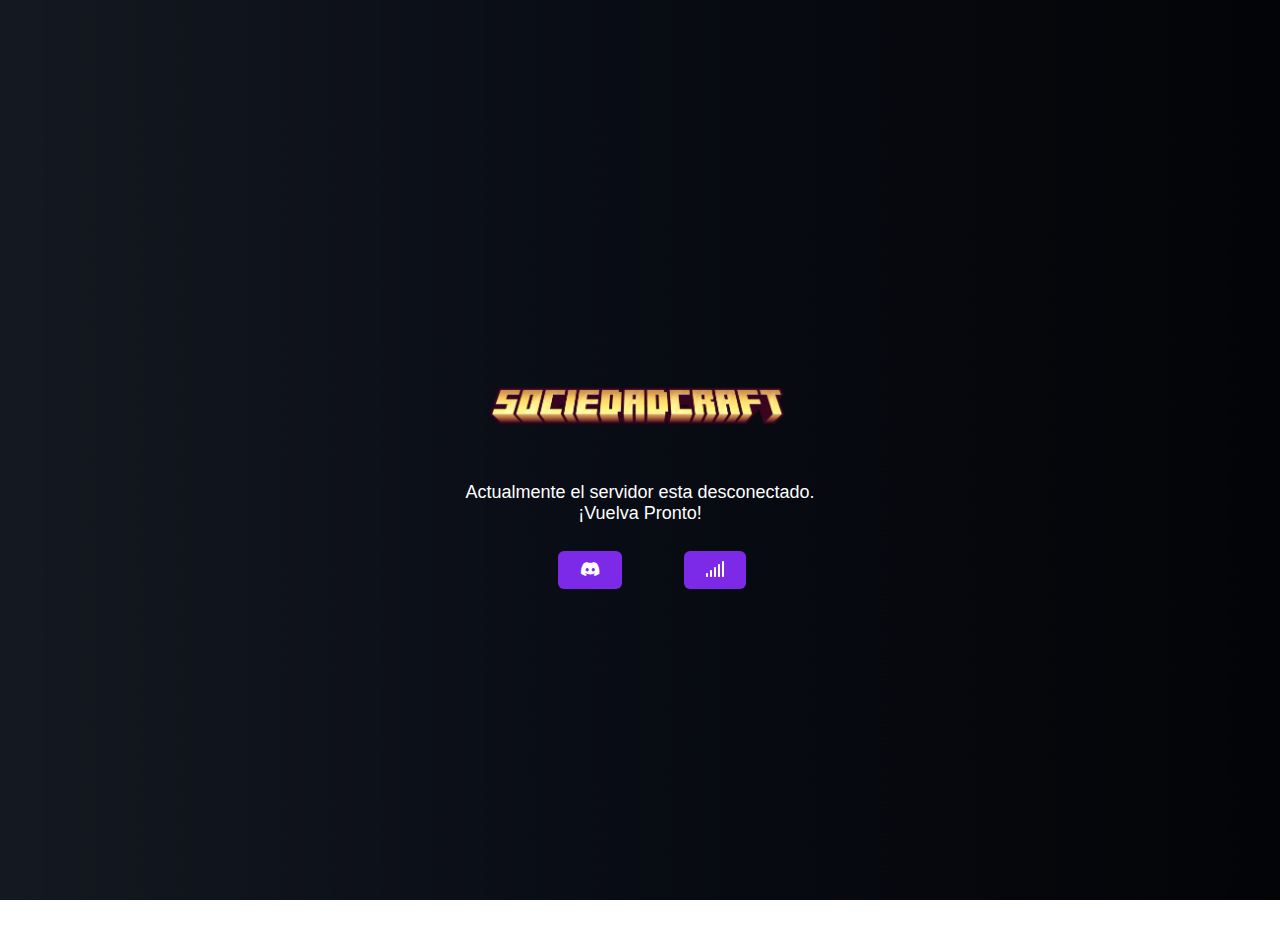
<file: index.html>
<!DOCTYPE html>
<html lang="es">
<head>
    <meta charset="UTF-8">
    <meta name="viewport" content="width=device-width, initial-scale=1.0">
    <title>SociedadCraft Desconectado</title>
    <link rel="stylesheet" href="/css/mantenimiento.css">
    <link rel="stylesheet" href="https://cdnjs.cloudflare.com/ajax/libs/font-awesome/6.0.0-beta3/css/all.min.css">
</head>
<body>
    <div class="overlay">
        <div class="content">
            <img src="img/logo.png" alt="SociedadCraft" width="300">
            <p>Actualmente el servidor esta desconectado. <br>¡Vuelva Pronto!</br></p>
        </div>
        <a href="https://discord.com/invite/PSvuuCyZ99" class="button">
            <i class="fa-brands fa-discord"></i>
        </a>
        <a href="status.html" class="button_status">
            <i class="fa-brands fas fa-signal"></i>
        </a> 
    </div>
</body>
</html>
</file>
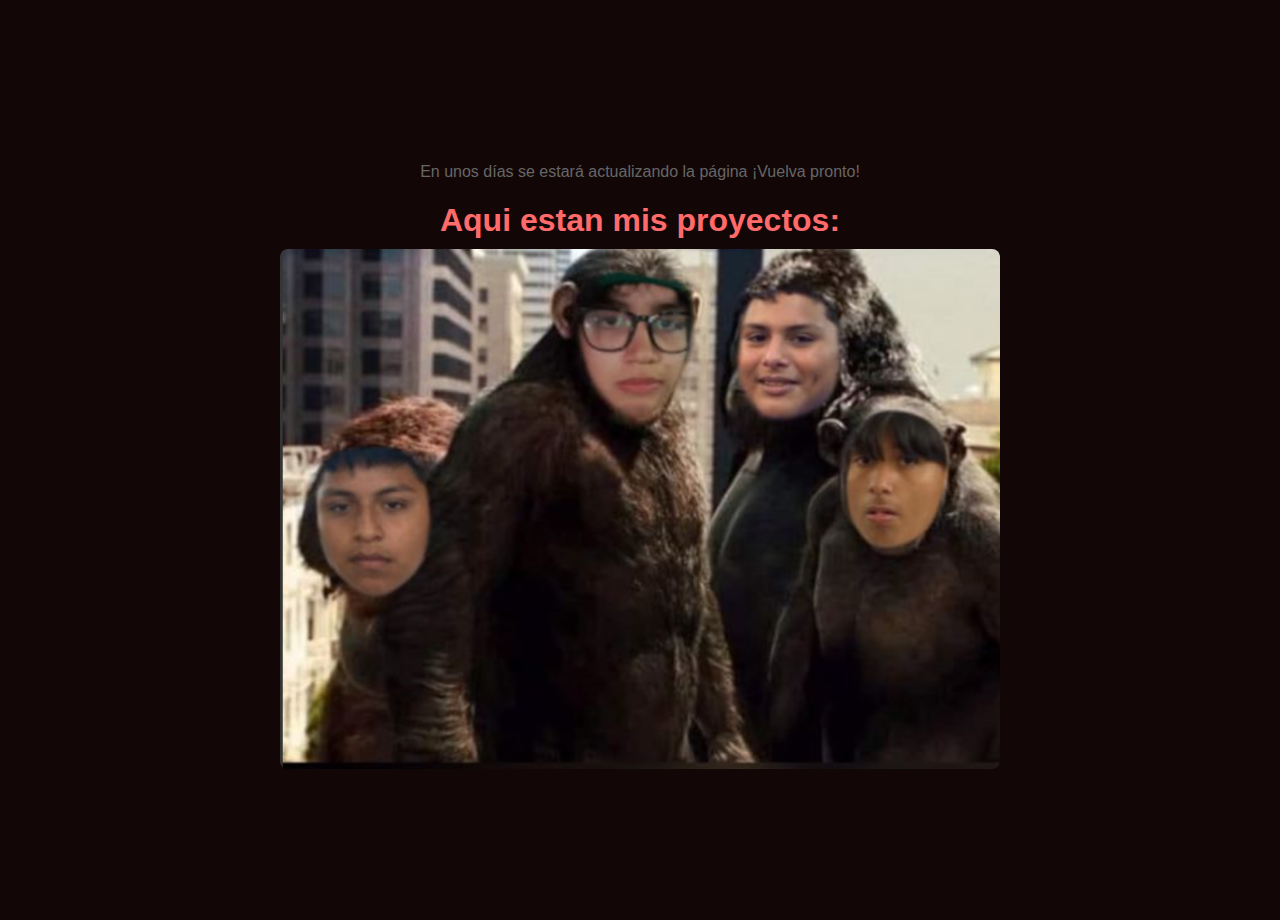
<file: proyectos.html>
<!DOCTYPE html>
<html lang="es">
<head>
    <meta charset="UTF-8">
    <meta name="viewport" content="width=device-width, initial-scale=1.0">
    <link rel="apple-touch-icon" sizes="180x180" href="img/favicon/apple-touch-icon.png">
    <link rel="icon" type="image/png" sizes="32x32" href="img/favicon/favicon-32x32.png">
    <link rel="icon" type="image/png" sizes="16x16" href="img/favicon/favicon-32x32.png">
    <link rel="manifest" href="img/favicon/site.webmanifest">
    <title>Mis proyectos</title>
    <link rel="stylesheet" href="/css/proyectos.css">
</head>
<body>
    <div class="container">
        <p id="description">En unos días se estará actualizando la página ¡Vuelva pronto!</p>
        <h1 id="status-message">Aqui estan mis proyectos:</h1>
        <img src="img/reales.png" alt="Reales" class="responsive-img"/>
    </div>
</body>
</html>
</file>
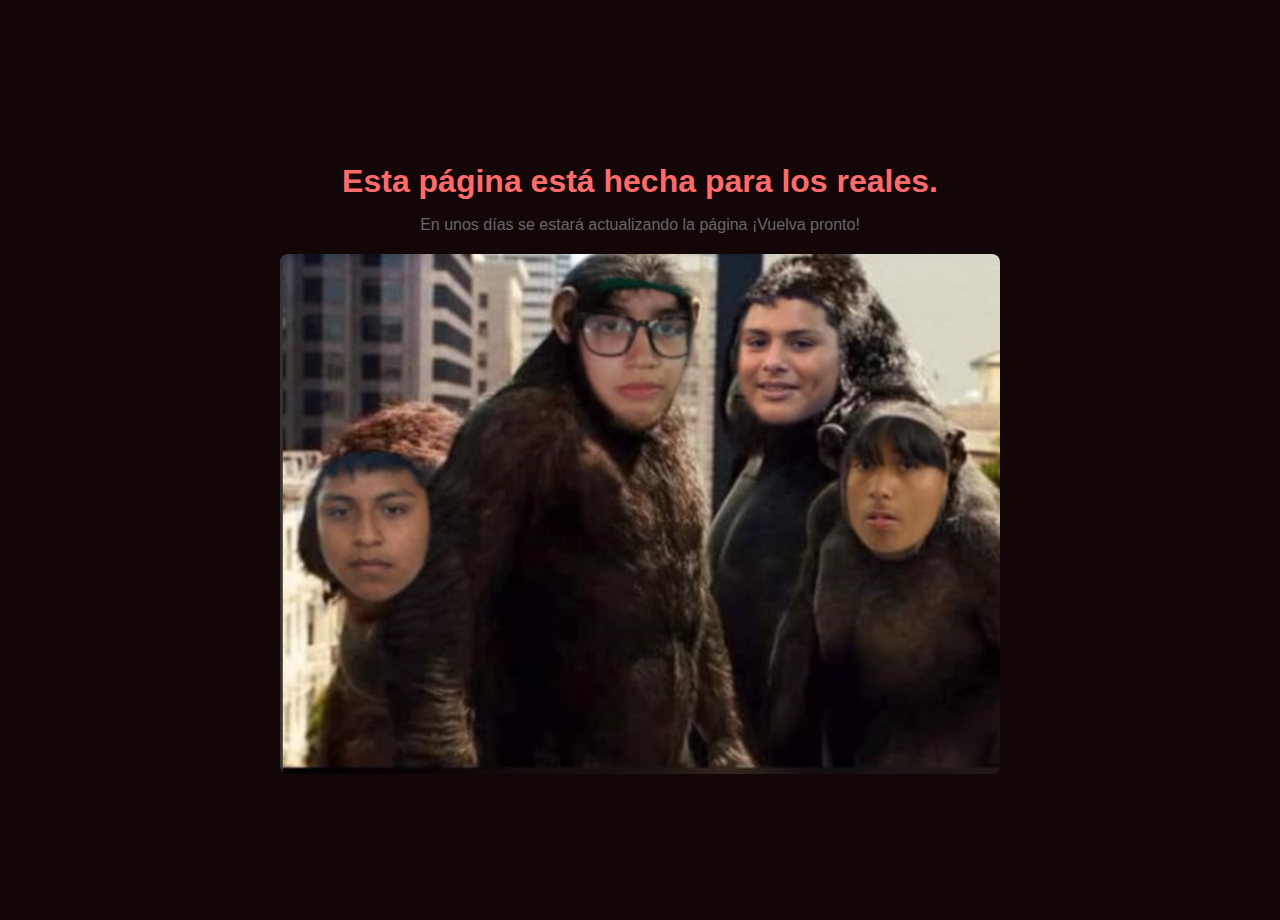
<file: reales.html>
<!DOCTYPE html>
<html lang="es">
<head>
    <meta charset="UTF-8">
    <meta name="viewport" content="width=device-width, initial-scale=1.0">
    <title>Página en Mantenimiento</title>
    <link rel="stylesheet" href="/css/reales.css">
</head>
<body>
    <div class="container">
        <h1 id="status-message">Esta página está hecha para los reales.</h1>
        <p id="description">En unos días se estará actualizando la página ¡Vuelva pronto!</p>
        <img src="img/reales.png" alt="Reales" class="responsive-img"/>
    </div>
</body>
</html>
</file>
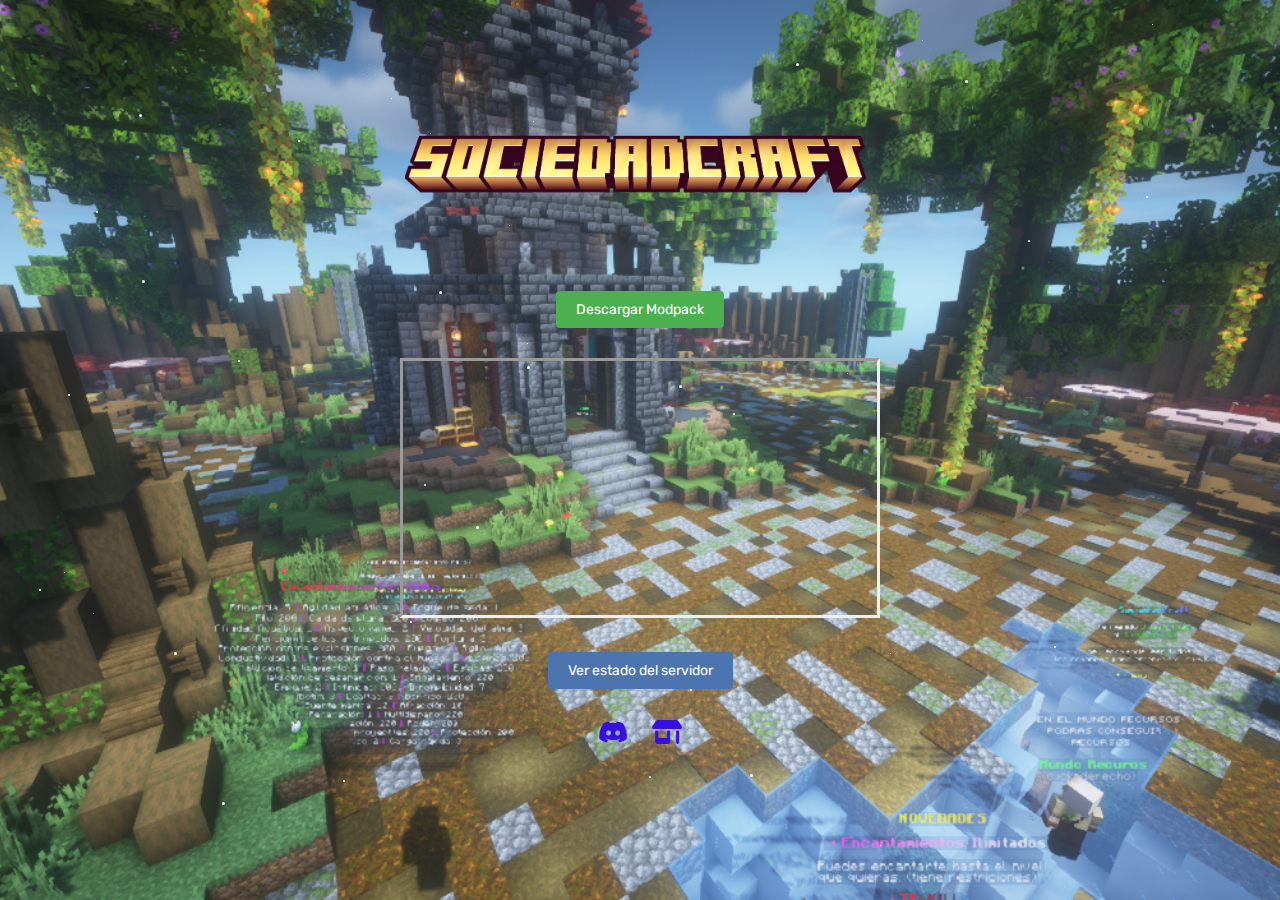
<file: sociedadcraft.html>
<!DOCTYPE html>
<html lang="es">
<head>
    <title>SociedadCraft</title>
    <meta name="description" content="SociedadCraft es un servidor de mods. Puedes unirte con esta IP: 'sociedadcraft.lat'.">
    <meta property="og:title" content="SociedadCraft - Pagina oficial">
    <meta property="og:site_name" content="SociedadCraft">
    <meta property="og:description" content="SociedadCraft es un servidor de mods. Puedes unirte con esta IP: 'sociedadcraft.lat'.">
    <meta property="og:image" content="img/5.jpg">
    <meta property="og:url" content="https://www.sociedadcraft.lat">
    <meta name="twitter:card" content="summary_large_image">
    <meta name="viewport" content="width=device-width, initial-scale=1.0">
    <meta charset="utf-8">
    <link rel="preconnect" href="https://fonts.googleapis.com">
    <link rel="preconnect" href="https://fonts.gstatic.com" crossorigin>
    <link href="https://fonts.googleapis.com/css2?family=Rubik:ital,wght@0,300..900;1,300..900&display=swap" rel="stylesheet">
    <link rel="stylesheet" href="css/inicio.css">
    <link rel="stylesheet" href="https://cdnjs.cloudflare.com/ajax/libs/font-awesome/6.0.0-beta3/css/all.min.css">
</head>
<body>
    <div class="background-container">
        <div class="background-image" style="background-image: url('img/1.jpg');"></div>
        <div class="background-image" style="background-image: url('img/2.jpg');"></div>
        <div class="background-image" style="background-image: url('img/3.jpg');"></div>
        <div class="background-image" style="background-image: url('img/4.jpg');"></div>
        <div class="background-image" style="background-image: url('img/5.jpg');"></div>
        <div class="background-image" style="background-image: url('img/6.jpg');"></div>
    </div>

    <div class="container fade-in">
        <div class="logo bounce-in">
            <img src="img/logo.png" alt="SociedadCraft">
        </div>
        <div class="updates-button fade-in">
            <button onclick="window.location.href='files/SociedadCraft.mrpack'">Descargar Modpack</button>
        </div>
		<div class="promo-video">
            <iframe width="480" height="260" src="https://www.youtube.com/embed/wZCHKF3-VnQ?si=jBsyFP4yAgmNczSo" frameborder="0" allow="accelerometer; autoplay; clipboard-write; encrypted-media; gyroscope; picture-in-picture" allowfullscreen></iframe>
        </div>
		<div class="boton fade-in">
            <button onclick="window.location.href='status.html'">Ver estado del servidor</button>
        </div>
        <div class="social-media">
            <a href="https://discord.gg/PSvuuCyZ99" target="_blank"><i class="fab fa-discord"></i></a>
            <a href="http://tienda.sociedadcraft.lat/" target="_blank"><i class="fa-solid fa-shop"></i></a>
        </div>

    </div>

    <script src="https://ajax.googleapis.com/ajax/libs/jquery/3.6.0/jquery.min.js"></script>
    <script src="js/firefly.js" type="text/javascript"></script>
    <script src="js/particulas.js" type="text/javascript"></script>

    <script>
        let currentIndex = 0;
        const images = document.querySelectorAll('.background-image');
        const changeBackground = () => {
            images[currentIndex].classList.remove('active');
            currentIndex = (currentIndex + 1) % images.length;
            images[currentIndex].classList.add('active');
        };

        setInterval(changeBackground, 5000);
        images[currentIndex].classList.add('active');
    </script>
</body>
</html>
</file>
<file: css/mantenimiento.css>
body, html {
    margin: 0;
    padding: 0;
    height: 100%;
    font-family: Arial, sans-serif;
    color: #fff;
    text-align: center;
    background: url('/img/Gotham.jpg') no-repeat center center fixed;
    background-size: cover;
    overflow: hidden;
    
}

.overlay {
    background: rgba(0, 0, 0, 0.5);
    height: 100%;
    display: flex;
    justify-content: center;
    align-items: center;
    padding: 20px;
}

.content {
    max-width: 600px;
    margin: auto;
}

h1 {
    font-size: 36px;
    margin-bottom: 20px;
}

p {
    font-size: 18px;
    margin-bottom: 30px;
}


@media (max-width: 600px) {
    h1 {
        font-size: 28px;
    }

    p {
        font-size: 16px;
        margin-bottom: 40px;
    }

    .button {
        padding: 8px 16px;
        font-size: 14px;
        margin-top: 30px;
        max-width: 80%;
    }
}

@media (max-width: 320px) {
    p {
        font-size: 14px;
        margin-bottom: 50px;
    }

    .button {
        padding: 8px 16px;
        font-size: 12px;
        margin-top: 40px;
        max-width: 80%;
    }
}


.button {
    max-width: 600px;
    position: fixed;
    margin-top: 200px;
    margin-right: 100px;
    padding: 10px 22px;
    border-radius: 6px;
    border: none;
    color: #fff;
    cursor: pointer;
    background-color: #7d2ae8;
    transition: all 0.2s ease;              
  }
  
  .button:active {
    transform: scale(0.96);
  }
  
  .button:before,
  .button:after {
    position: absolute;
    content: "";
    width: 150%;
    left: 50%;
    height: 100%;
    transform: translateX(-50%);
    z-index: -1000;
    background-repeat: no-repeat;
  }
  
  .button:hover:before {
    top: -70%;
    background-image: radial-gradient(circle, #7d2ae8 20%, transparent 20%),
      radial-gradient(circle, transparent 20%, #7d2ae8 20%, transparent 30%),
      radial-gradient(circle, #7d2ae8 20%, transparent 20%),
      radial-gradient(circle, #7d2ae8 20%, transparent 20%),
      radial-gradient(circle, transparent 10%, #7d2ae8 15%, transparent 20%),
      radial-gradient(circle, #7d2ae8 20%, transparent 20%),
      radial-gradient(circle, #7d2ae8 20%, transparent 20%),
      radial-gradient(circle, #7d2ae8 20%, transparent 20%),
      radial-gradient(circle, #7d2ae8 20%, transparent 20%);
    background-size: 10% 10%, 20% 20%, 15% 15%, 20% 20%, 18% 18%, 10% 10%, 15% 15%,
      10% 10%, 18% 18%;
    background-position: 50% 120%;
    animation: greentopBubbles 0.6s ease;
  }
  
  @keyframes greentopBubbles {
    0% {
      background-position: 5% 90%, 10% 90%, 10% 90%, 15% 90%, 25% 90%, 25% 90%,
        40% 90%, 55% 90%, 70% 90%;
    }
  
    50% {
      background-position: 0% 80%, 0% 20%, 10% 40%, 20% 0%, 30% 30%, 22% 50%,
        50% 50%, 65% 20%, 90% 30%;
    }
  
    100% {
      background-position: 0% 70%, 0% 10%, 10% 30%, 20% -10%, 30% 20%, 22% 40%,
        50% 40%, 65% 10%, 90% 20%;
      background-size: 0% 0%, 0% 0%, 0% 0%, 0% 0%, 0% 0%, 0% 0%;
    }
  }
  
  .button:hover::after {
    bottom: -70%;
    background-image: radial-gradient(circle, #7d2ae8 20%, transparent 20%),
      radial-gradient(circle, #7d2ae8 20%, transparent 20%),
      radial-gradient(circle, transparent 10%, #7d2ae8 15%, transparent 20%),
      radial-gradient(circle, #7d2ae8 20%, transparent 20%),
      radial-gradient(circle, #7d2ae8 20%, transparent 20%),
      radial-gradient(circle, #7d2ae8 20%, transparent 20%),
      radial-gradient(circle, #7d2ae8 20%, transparent 20%);
    background-size: 15% 15%, 20% 20%, 18% 18%, 20% 20%, 15% 15%, 20% 20%, 18% 18%;
    background-position: 50% 0%;
    animation: greenbottomBubbles 0.6s ease;
  }
  
  @keyframes greenbottomBubbles {
    0% {
      background-position: 10% -10%, 30% 10%, 55% -10%, 70% -10%, 85% -10%,
        70% -10%, 70% 0%;
    }
  
    50% {
      background-position: 0% 80%, 20% 80%, 45% 60%, 60% 100%, 75% 70%, 95% 60%,
        105% 0%;
    }
  
    100% {
      background-position: 0% 90%, 20% 90%, 45% 70%, 60% 110%, 75% 80%, 95% 70%,
        110% 10%;
      background-size: 0% 0%, 0% 0%, 0% 0%, 0% 0%, 0% 0%, 0% 0%;
    }
  }

  .button_status {
    max-width: 600px;
    position: fixed;
    margin-top: 200px;
    margin-left: 150px;
    padding: 10px 22px;
    border-radius: 6px;
    border: none;
    color: #fff;
    cursor: pointer;
    background-color: #7d2ae8;
    transition: all 0.2s ease;              
  }
  
  .button_status:active {
    transform: scale(0.96);
  }
  
  .button_status:before,
  .button_status:after {
    position: absolute;
    content: "";
    width: 150%;
    left: 50%;
    height: 100%;
    transform: translateX(-50%);
    z-index: -1000;
    background-repeat: no-repeat;
  }
  
  .button_status:hover:before {
    top: -70%;
    background-image: radial-gradient(circle, #7d2ae8 20%, transparent 20%),
      radial-gradient(circle, transparent 20%, #7d2ae8 20%, transparent 30%),
      radial-gradient(circle, #7d2ae8 20%, transparent 20%),
      radial-gradient(circle, #7d2ae8 20%, transparent 20%),
      radial-gradient(circle, transparent 10%, #7d2ae8 15%, transparent 20%),
      radial-gradient(circle, #7d2ae8 20%, transparent 20%),
      radial-gradient(circle, #7d2ae8 20%, transparent 20%),
      radial-gradient(circle, #7d2ae8 20%, transparent 20%),
      radial-gradient(circle, #7d2ae8 20%, transparent 20%);
    background-size: 10% 10%, 20% 20%, 15% 15%, 20% 20%, 18% 18%, 10% 10%, 15% 15%,
      10% 10%, 18% 18%;
    background-position: 50% 120%;
    animation: greentopBubbles 0.6s ease;
  }
  
  @keyframes greentopBubbles {
    0% {
      background-position: 5% 90%, 10% 90%, 10% 90%, 15% 90%, 25% 90%, 25% 90%,
        40% 90%, 55% 90%, 70% 90%;
    }
  
    50% {
      background-position: 0% 80%, 0% 20%, 10% 40%, 20% 0%, 30% 30%, 22% 50%,
        50% 50%, 65% 20%, 90% 30%;
    }
  
    100% {
      background-position: 0% 70%, 0% 10%, 10% 30%, 20% -10%, 30% 20%, 22% 40%,
        50% 40%, 65% 10%, 90% 20%;
      background-size: 0% 0%, 0% 0%, 0% 0%, 0% 0%, 0% 0%, 0% 0%;
    }
  }
  
  .button_status:hover::after {
    bottom: -70%;
    background-image: radial-gradient(circle, #7d2ae8 20%, transparent 20%),
      radial-gradient(circle, #7d2ae8 20%, transparent 20%),
      radial-gradient(circle, transparent 10%, #7d2ae8 15%, transparent 20%),
      radial-gradient(circle, #7d2ae8 20%, transparent 20%),
      radial-gradient(circle, #7d2ae8 20%, transparent 20%),
      radial-gradient(circle, #7d2ae8 20%, transparent 20%),
      radial-gradient(circle, #7d2ae8 20%, transparent 20%);
    background-size: 15% 15%, 20% 20%, 18% 18%, 20% 20%, 15% 15%, 20% 20%, 18% 18%;
    background-position: 50% 0%;
    animation: greenbottomBubbles 0.6s ease;
  }
  
  @keyframes greenbottomBubbles {
    0% {
      background-position: 10% -10%, 30% 10%, 55% -10%, 70% -10%, 85% -10%,
        70% -10%, 70% 0%;
    }
  
    50% {
      background-position: 0% 80%, 20% 80%, 45% 60%, 60% 100%, 75% 70%, 95% 60%,
        105% 0%;
    }
  
    100% {
      background-position: 0% 90%, 20% 90%, 45% 70%, 60% 110%, 75% 80%, 95% 70%,
        110% 10%;
      background-size: 0% 0%, 0% 0%, 0% 0%, 0% 0%, 0% 0%, 0% 0%;
    }
  }
</file>
<file: css/proyectos.css>
body {
    font-family: Arial, sans-serif;
    background-color: #130606;
    display: flex;
    justify-content: center;
    align-items: center;
    height: 100vh;
    margin: 0;
    padding: 10px;
}

.container {
    text-align: center;
    padding: 20px;
    border-radius: 8px;
}

h1 {
    color: #ff6b6b;
    margin-bottom: 10px;
}

p {
    color: #666;
    margin-bottom: 20px;
}

.responsive-img {
    width: 100%;
    max-width: 720px;
    height: auto;
    border-radius: 8px;
}

/* Estilos específicos para dispositivos móviles */
@media (max-width: 600px) {
    h1 {
        font-size: 24px;
    }

    p {
        font-size: 16px;
    }

    .container {
        padding: 10px;
    }
}
</file>
<file: css/reales.css>
body {
    font-family: Arial, sans-serif;
    background-color: #130606;
    display: flex;
    justify-content: center;
    align-items: center;
    height: 100vh;
    margin: 0;
    padding: 10px;
}

.container {
    text-align: center;
    padding: 20px;
    border-radius: 8px;
}

h1 {
    color: #ff6b6b;
    margin-bottom: 10px;
}

p {
    color: #666;
    margin-bottom: 20px;
}

.responsive-img {
    width: 100%;
    max-width: 720px;
    height: auto;
    border-radius: 8px;
}

/* Estilos específicos para dispositivos móviles */
@media (max-width: 600px) {
    h1 {
        font-size: 24px;
    }

    p {
        font-size: 16px;
    }

    .container {
        padding: 10px;
    }
}
</file>
<file: css/inicio.css>
* {
	box-sizing: border-box;
}

body {
	background: linear-gradient(rgba(20, 26, 35,0.55),rgba(20, 26, 35, 0.55)),
				url("../img/5.jpg") no-repeat center center fixed;
	background-size: cover;
	font-family: "Open Sans", Helvetica;
	margin: 0;
	position: relative;
}

html, body {
	width: 100vw;
	height: 100vh;
	overflow-x: hidden;
	display: -webkit-box;
	display: -ms-flexbox;
	display: flex;
	-webkit-box-pack: center;
	    -ms-flex-pack: center;
	        justify-content: center;
	-webkit-box-align: center;
	    -ms-flex-align: center;
	        align-items: center;
			
}

a {
	text-decoration: none;
}

p {
	margin: 0;
	padding: 3px;
}

.container {
	text-align: center;
}

.logo img {
	width: 225px;
	-webkit-animation-name: logo;
	        animation-name: logo;
	-webkit-animation-duration: 5s;
	        animation-duration: 5s;
	-webkit-animation-iteration-count: infinite;
	        animation-iteration-count: infinite;
	-webkit-animation-timing-function: ease-in-out;
	        animation-timing-function: ease-in-out;
}


@-webkit-keyframes logo {
	0% {
		-webkit-transform: scale(1);
		        transform: scale(1);
	}
	50% {
		-webkit-transform: scale(1.07);
		        transform: scale(1.07);
	}
	100% {
		-webkit-transform: scale(1);
		        transform: scale(1);
	}
}

@keyframes logo {
	0% {
		-webkit-transform: scale(1);
		        transform: scale(1);
	}
	50% {
		-webkit-transform: scale(1.07);
		        transform: scale(1.07);
	}
	100% {
		-webkit-transform: scale(1);
		        transform: scale(1);
	}
}
.title {
	font-weight: bold;
	font-size: 17px;
	color: white;
}

.subtitle {
	color: #cfcfcf;
	font-size: 12px;
}

.title,
.subtitle {
	margin: 0;
	padding: 0;
}


@media(min-width: 400px) {
	.logo img {
		width: 280px;
	}
}

@media(min-width: 1250px) {
	.title {
		font-size: 24px;
	}

	.subtitle {
		font-size: 15px;
	}

	.logo img {
		width: 470px;
	}

	.logo {
		margin-bottom: 28px;
	}
	.img {
		width: 100%;
	}
}

@media(min-width: 1000px) {
	.items {
		-webkit-box-pack: center;
		    -ms-flex-pack: center;
		        justify-content: center;
	}

	.item:not(:first-child) {
		margin-left: 90px;
	}
}

@keyframes fadeIn {
    from {
        opacity: 0;
    }
    to {
        opacity: 1;
    }
}

.fade-in {
    animation: fadeIn 2s ease-in-out;
}

@keyframes pulse {
    0% {
        transform: scale(1);
    }
    50% {
        transform: scale(1.05);
    }
    100% {
        transform: scale(1);
    }
}

.updates-button button {
    background-color: #4CAF50;
    border: none;
    color: white;
    padding: 10px 20px;
    text-align: center;
    text-decoration: none;
    display: inline-block;
    font-size: 14px;
    font-family: 'Rubik', sans-serif;
    margin: 10px 0;
    cursor: pointer;
    border-radius: 4px;
    transition: background-color 0.3s ease;
}

.updates-button button:hover {
    background-color: #45a049;
    animation: pulse 0.5s ease-in-out;
}
.boton button {
background-color: #4c74af;
border: none;
color: white;
padding: 10px 20px;
text-align: center;
text-decoration: none;
display: inline-block;
font-size: 14px;
font-family: 'Rubik', sans-serif;
margin: 10px 0;
cursor: pointer;
border-radius: 4px;
transition: background-color 0.3s ease;
}
.boton button:hover {
background-color: #0fa7e4;
animation: pulse 0.5s ease-in-out;
}


@keyframes bounceIn {
    from, 20%, 40%, 60%, 80%, to {
        animation-timing-function: cubic-bezier(0.215, 0.610, 0.355, 1.000);
    }

    0% {
        opacity: 0;
        transform: translate3d(0, -3000px, 0);
    }

    60% {
        opacity: 1;
        transform: translate3d(0, 25px, 0);
    }

    80% {
        transform: translate3d(0, -10px, 0);
    }

    to {
        transform: translate3d(0, 0, 0);
    }
}

.bounce-in {
    animation: bounceIn 2s ease;
}

body {
    margin: 0;
    padding: 0;
    height: 100vh;
    display: flex;
    flex-direction: column;
    justify-content: center;
    align-items: center;
    text-align: center;
    font-family: 'Open Sans', sans-serif;
    color: white;
    transition: background-image 5s ease-in-out;
}

.container {
    z-index: 1;
}

.background-container {
    position: absolute;
    top: 0;
    left: 0;
    width: 100%;
    height: 100%;
    overflow: hidden;
    z-index: 0;
}

.background-image {
    position: absolute;
    top: 0;
    left: 0;
    width: 100%;
    height: 100%;
    background-size: cover;
    background-position: center;
    opacity: 0;
    transition: opacity 2s ease-in-out;
}

.background-image.active {
    opacity: 1;
}

.social-media {
    margin: 20px 0;
}

.social-media a {
    color: rgb(55, 16, 224);
    margin: 0 10px;
    font-size: 24px;
    text-decoration: none;
    transition: color 0.3s ease;
}

.social-media a:hover {
    color: #4CAF50;
}

.promo-video {
    margin: 20px 0;
}

.promo-video iframe {
    max-width: 100%;
    border: inset;
}
</file>
